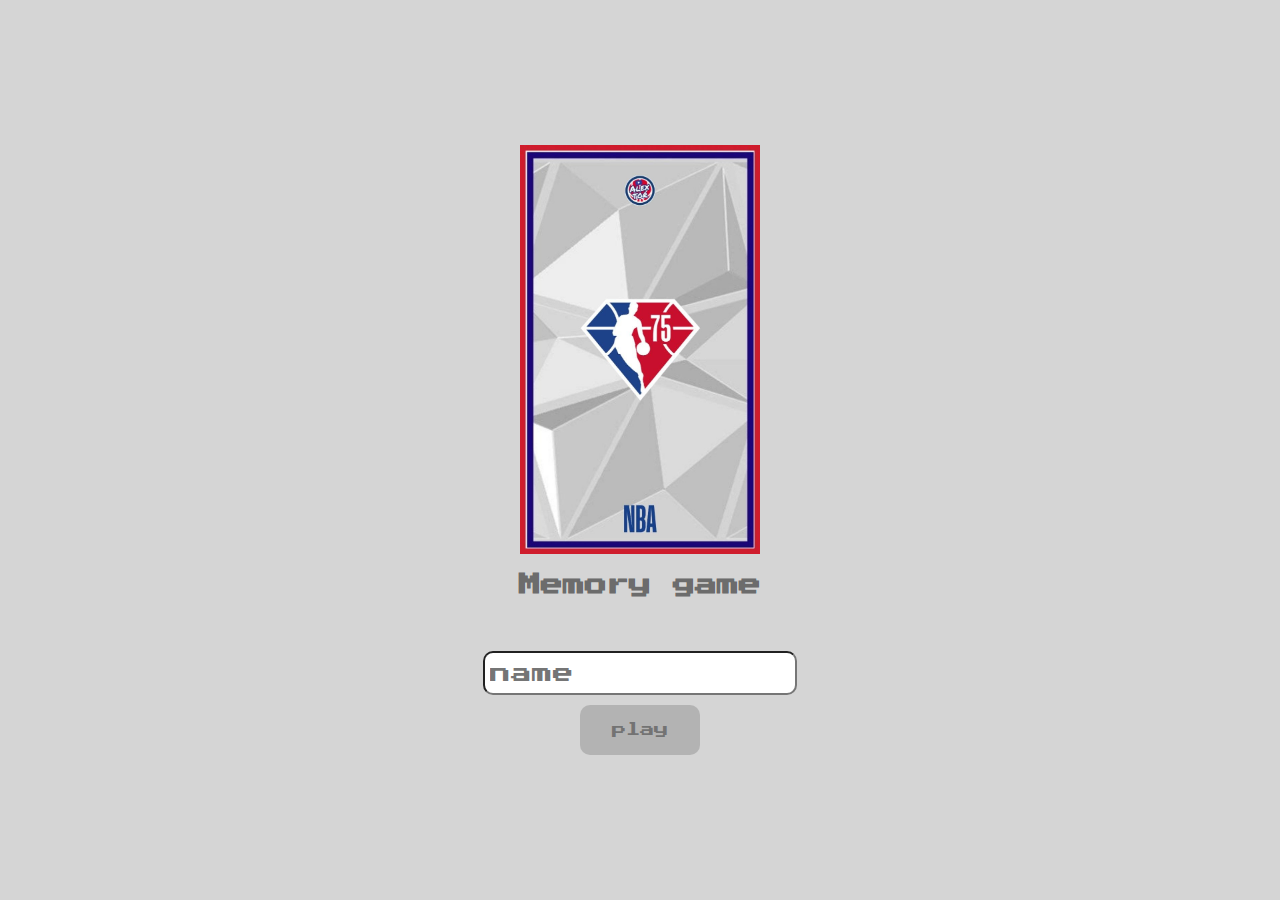
<file: index.html>
<!DOCTYPE html>
<html lang="br-pt">
<head>
    <meta charset="UTF-8">
    <meta http-equiv="X-UA-Compatible" content="IE=edge">
    <meta name="viewport" content="width=device-width, initial-scale=1.0">
    <title>login - Jogo da memoria NBA</title>
    <link rel="stylesheet" href="css/reset.css">
    <link rel="stylesheet" href="css/login.css">

    <link rel="alternate" href="/img/logo.png" type="application/atom+xml" title="Atom">

    <link rel="shortcut icon" href="img/NBA 75 Anos 💎.jpeg" type="image/x-icon">

</head>
<body>
  
        <form action="" class="loginForme">
            <div class="loginHeader">
                <img src="img/NBA 75 Anos 💎.jpeg" alt=" jogo da mmoria - nba">
                <h1> Memory game</h1>
            </div>

            
                <input type="text" id="nome" placeholder="name" class="login-input" data-loginInput>
                <button type="submit" disabled class="loginButton"> play</button>
        </form>

    <script src="js/login.js" ></script>
</body>
</html>
</file>
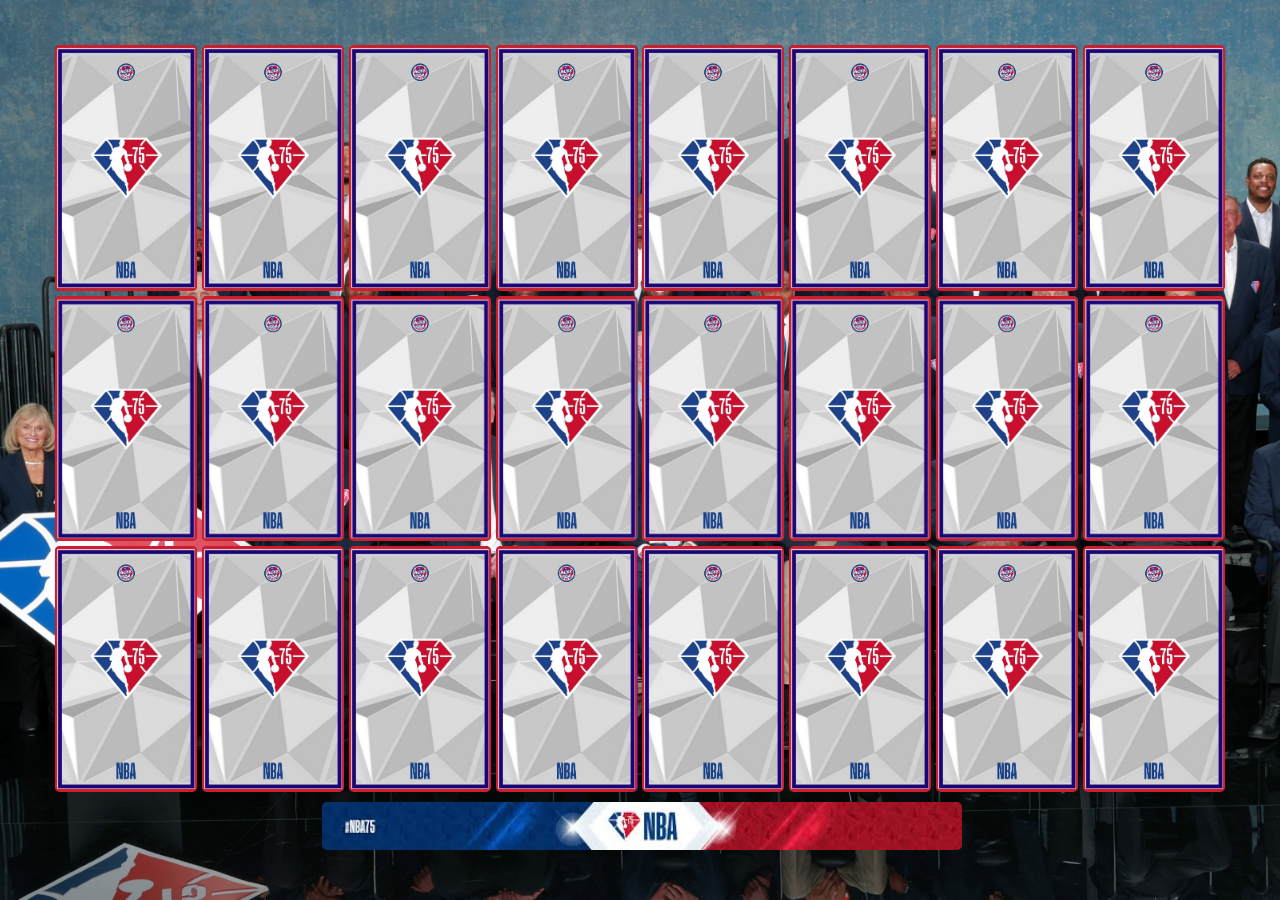
<file: game.html>
<!DOCTYPE html>
<html lang="br-pt">
<head>
    <meta charset="UTF-8">
    <meta http-equiv="X-UA-Compatible" content="IE=edge">
    <meta name="viewport" content="width=device-width, initial-scale=1.0">
    <link rel="stylesheet" href="css/reset.css">
    <link rel="shortcut icon" href="img/logo.png" type="image/x-icon">
    <link rel="stylesheet" href="css/game.css">
    <title>game</title>
</head>
<body style="background-color: black;">
   
    <div class="container">
        
        <header>
            <span class="player">
                witor
            </span>
            
            <span class="timer"></span>
        </header>
        
        <div class="grid">

        </div>
    </div>
    <script src="js/script.js"></script>

</body>
</html>
</file>
<file: css/login.css>
@import url('https://fonts.googleapis.com/css2?family=Press+Start+2P&display=swap');

body{
   
    font-family: 'Press Start 2P', cursive !important;
}


.loginForme{

     display: flex;
     flex-direction: column;
     justify-content: center;
     align-items: center;
     height: 100vh;
     width: 100%;
     background-color: rgba(202, 202, 202, 0.797);
}
.loginHeader{
    
   
    display: flex;
     flex-direction: column;
     justify-content: center;
    align-items: center;
    color: rgba(67, 67, 67, 0.742);
    font-size: 0.7em;
    text-align: center;
     margin-bottom: 50px;
}



.loginHeader img{
  
    width: 15rem;
    padding-bottom: 20px;

}

.login-input{
    height: 30px;
    padding: 5px;
    border-radius: 10px;
    margin: 5px 0 10px 0;
    font-size: 1.3em;
    width: 100%;
    max-width: 300px;
    outline: none;
}
button{
    width: 120px;
    height: 50px;
    /*background: gradient(270deg, #cc2229, #33348e) ;
*/
    background:  rgba(42, 25, 177, 0.911);
    font-size: 0.9em;
    color: whitesmoke;
    font-family: 'Press Start 2P';
    border-radius: 10px;
    cursor: pointer;
    border: none;
}
button:hover{
    color: rgba(42, 25, 177, 0.911);
    background-color: whitesmoke;
    padding: 2px;
}
button:disabled{
    background-color: #73737358;
    cursor:auto;
    color: #737373;

}
</file>
<file: css/game.css>
body{
    background-image: url("../img/wp11243520-nba-75th-anniversary-team-wallpapers.png" ) ;
  
   
    background-size: cover ;
    margin: auto;
    display: flex;
    flex-direction: column-reverse;
   
    align-items: center;
    justify-content:center;
    min-height: 100vh ;
}



.player{
    background-color: #002d66;
    height: 100%;
    line-height: 48px;
}
span{
    
    color: aliceblue;
    
   
}
.container{
    margin: auto;
    display: flex;
    flex-direction: column-reverse;
    width: 98%;
    
    align-items: center;
    justify-content:center;

  


}

header{
    display: flex;
    align-items: center;
    justify-content: space-between;
    border-radius: 5px;
    padding: 0 10px;
   
    margin: 10px 0 10px 5px;
    background-size: cover ;
    background-position: center;
    height:48px;
    width: 97%;
    max-width: 620px;
    margin-bottom: 5px;
 
    background-image: url('../img/topo.jpeg');
}

.grid{
   

    display: grid;
    
    min-width: 40vh;
  
    width: 90%;
    max-width: 130vh;
    
   
   gap: 0px 5px;


  

    
}
.celular{

    display: grid;
    
    min-width: 30vh;
  
    width: 85%;
    max-width: 130vh;
    
   
   gap: 1px 5px;

    grid-template-columns:repeat(3, 3fr);
    padding-top: 0px;
}
.pc{

    display: grid;
    
    min-width: 40vh;
  
    width: 96%;
    max-width: 130vh;
    
   
   gap: 0px 5px;
    gap: 5px;
    grid-template-columns:repeat(8, 3fr);
}
.cards{
    aspect-ratio: 3/5.2;
    
    border-radius: 5px;
    position: relative;
    
    
    transition:all 400ms;
    transform-style: preserve-3d;
    border-radius: 5px;
}
.virar{
    transform: rotateY(180deg);

}









.face{
    cursor: pointer;
    border-radius: 5px;

    width: 100%;
    height: 100%;
    position: absolute;

}
.front{
  
    background-size: cover ;
    background-position: center;
    transform: rotateY(180deg)
}
.back{
    background-image: url(../img/NBA\ 75\ Anos\ 💎.jpeg);
    background-size: cover ;
    background-position: center;
    backface-visibility: hidden;
}
.achoooo{

    transition: 400ms;
    filter: saturate(0);
    opacity: 0.8;
    cursor:not-allowed;
}



.timer{
    
  
}
</file>
